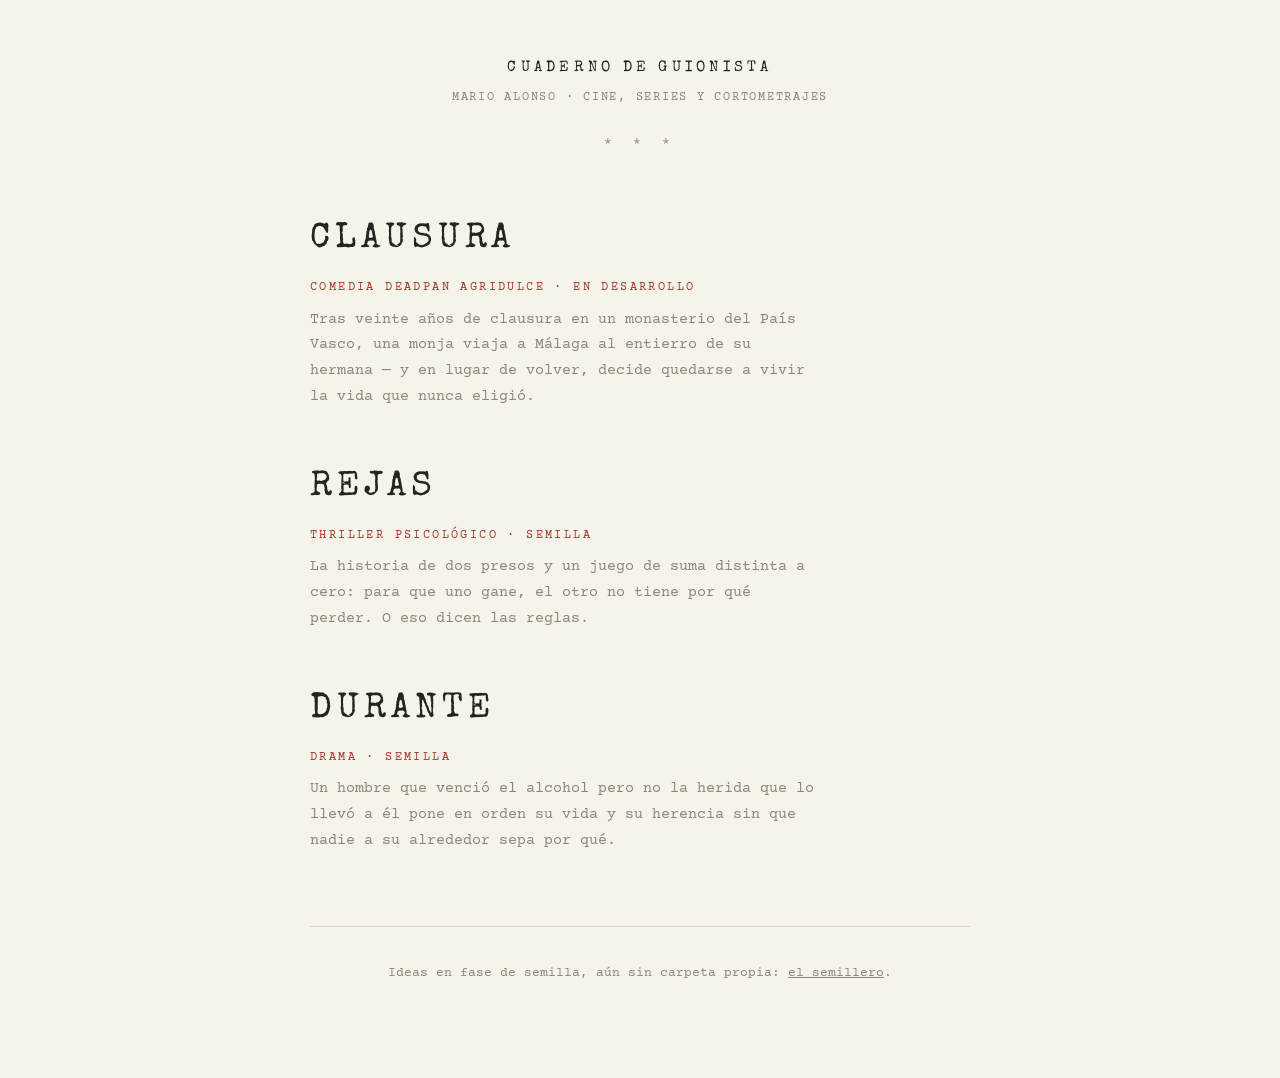
<file: index.html>
<!DOCTYPE html>
<html lang="es">
<head>
<meta charset="utf-8">
<meta name="viewport" content="width=device-width, initial-scale=1">
<title>Cuaderno de Guionista</title>
<link rel="preconnect" href="https://fonts.googleapis.com">
<link rel="stylesheet" href="https://fonts.googleapis.com/css2?family=Special+Elite&family=Courier+Prime:ital,wght@0,400;0,700;1,400&display=swap">
<link rel="icon" type="image/svg+xml" href="favicon.svg">
<link rel="icon" type="image/png" sizes="32x32" href="favicon.png">
<link rel="apple-touch-icon" href="apple-touch-icon.png">
<link rel="stylesheet" href="styles.css">
</head>
<body>
<div class="hoja">
  <header class="membrete">
    <p class="marca">Cuaderno de Guionista</p>
    <p class="sub">Mario Alonso · cine, series y cortometrajes</p>
  </header>

  <ul class="indice">
    <li>
      <a href="clausura/">
        <h2>Clausura</h2>
        <p class="genero">Comedia deadpan agridulce · En desarrollo</p>
        <p class="descripcion">Tras veinte años de clausura en un monasterio del País Vasco, una monja viaja a Málaga al entierro de su hermana — y en lugar de volver, decide quedarse a vivir la vida que nunca eligió.</p>
      </a>
    </li>
    <li>
      <a href="rejas/">
        <h2>Rejas</h2>
        <p class="genero">Thriller psicológico · Semilla</p>
        <p class="descripcion">La historia de dos presos y un juego de suma distinta a cero: para que uno gane, el otro no tiene por qué perder. O eso dicen las reglas.</p>
      </a>
    </li>
    <li>
      <a href="durante/">
        <h2>Durante</h2>
        <p class="genero">Drama · Semilla</p>
        <p class="descripcion">Un hombre que venció el alcohol pero no la herida que lo llevó a él pone en orden su vida y su herencia sin que nadie a su alrededor sepa por qué.</p>
      </a>
    </li>
  </ul>

  <footer class="pie">
    <p>Ideas en fase de semilla, aún sin carpeta propia: <a href="semillero/">el semillero</a>.</p>
  </footer>
</div>
</body>
</html>
</file>
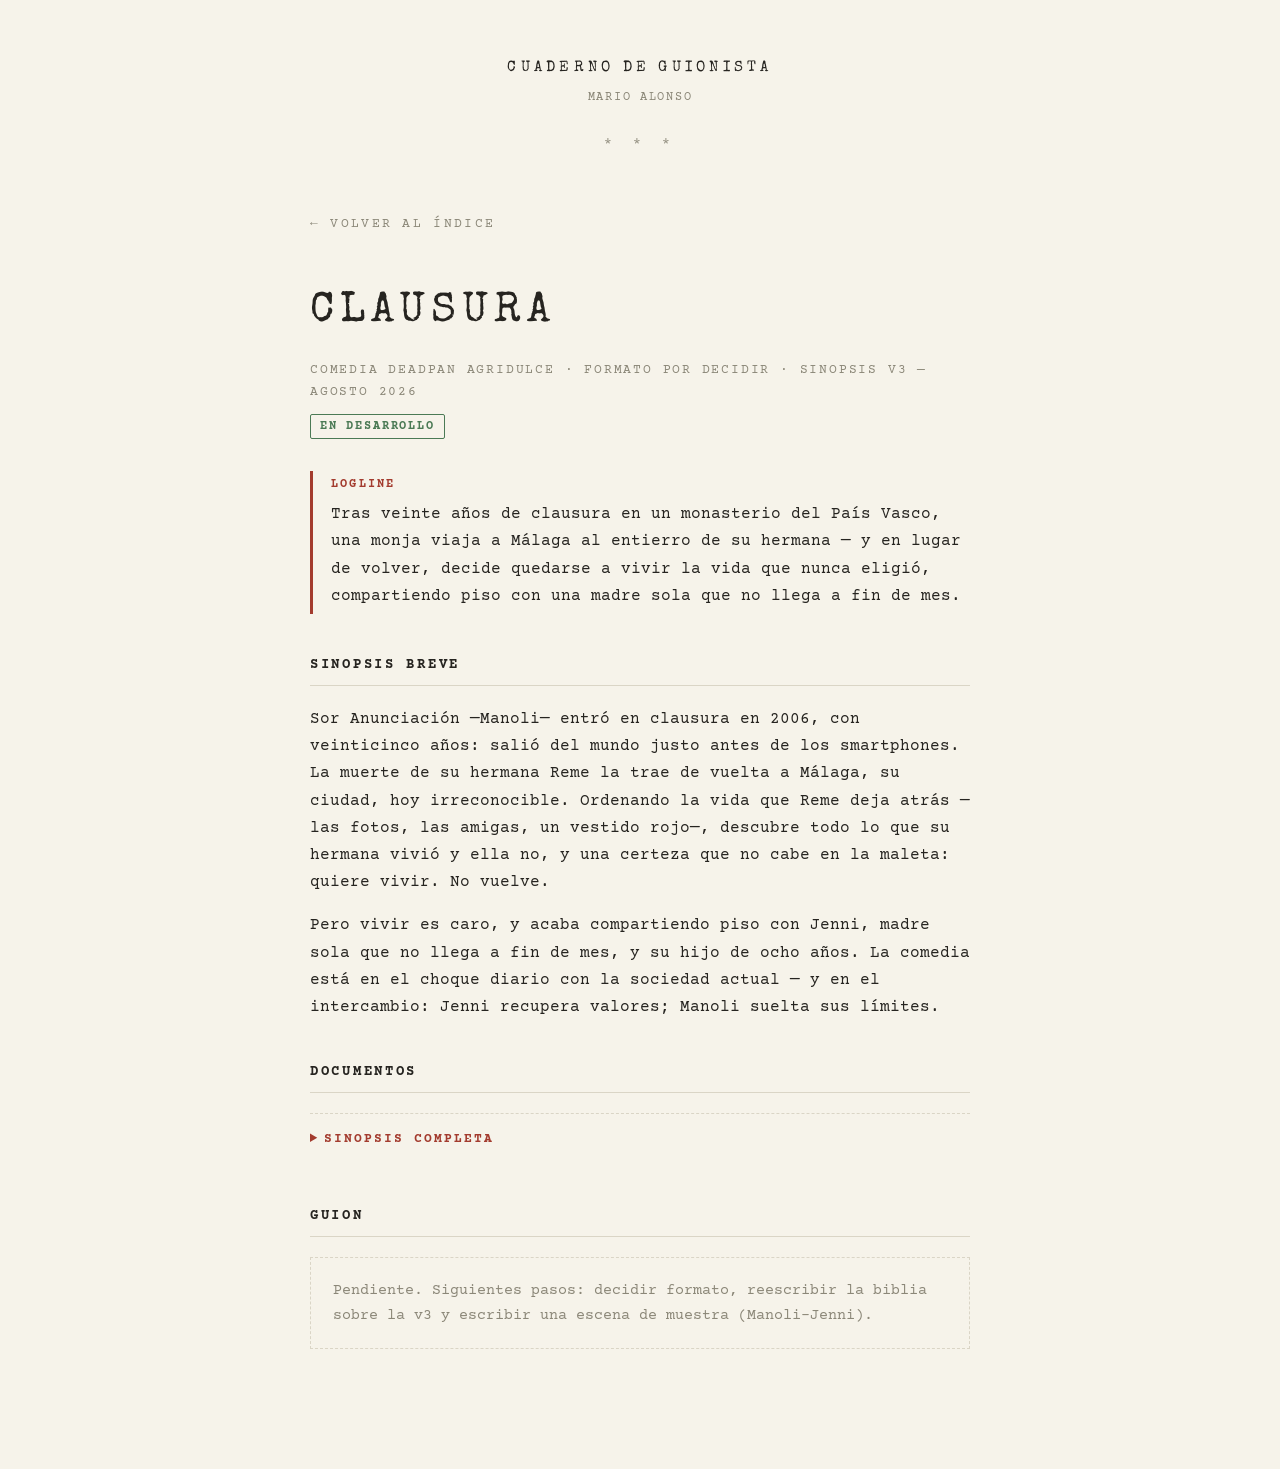
<file: clausura/index.html>
<!DOCTYPE html>
<html lang="es">
<head>
<meta charset="utf-8">
<meta name="viewport" content="width=device-width, initial-scale=1">
<title>Clausura — Cuaderno de Guionista</title>
<link rel="preconnect" href="https://fonts.googleapis.com">
<link rel="stylesheet" href="https://fonts.googleapis.com/css2?family=Special+Elite&family=Courier+Prime:ital,wght@0,400;0,700;1,400&display=swap">
<link rel="icon" type="image/svg+xml" href="../favicon.svg">
<link rel="icon" type="image/png" sizes="32x32" href="../favicon.png">
<link rel="apple-touch-icon" href="../apple-touch-icon.png">
<link rel="stylesheet" href="../styles.css">
</head>
<body>
<div class="hoja">
  <header class="membrete">
    <p class="marca"><a href="../">Cuaderno de Guionista</a></p>
    <p class="sub">Mario Alonso</p>
  </header>

  <a class="volver" href="../">&larr; Volver al índice</a>

  <div class="proyecto-cab">
    <h1>Clausura</h1>
    <p class="ficha-datos">Comedia deadpan agridulce · Formato por decidir · Sinopsis v3 — agosto 2026</p>
    <span class="estado dev">En desarrollo</span>
  </div>

  <div class="logline">
    <span class="etiqueta">Logline</span>
    <p>Tras veinte años de clausura en un monasterio del País Vasco, una monja viaja a Málaga al entierro de su hermana — y en lugar de volver, decide quedarse a vivir la vida que nunca eligió, compartiendo piso con una madre sola que no llega a fin de mes.</p>
  </div>

  <section class="seccion">
    <h2>Sinopsis breve</h2>
    <p>Sor Anunciación —Manoli— entró en clausura en 2006, con veinticinco años: salió del mundo justo antes de los smartphones. La muerte de su hermana Reme la trae de vuelta a Málaga, su ciudad, hoy irreconocible. Ordenando la vida que Reme deja atrás —las fotos, las amigas, un vestido rojo—, descubre todo lo que su hermana vivió y ella no, y una certeza que no cabe en la maleta: quiere vivir. No vuelve.</p>
    <p>Pero vivir es caro, y acaba compartiendo piso con Jenni, madre sola que no llega a fin de mes, y su hijo de ocho años. La comedia está en el choque diario con la sociedad actual — y en el intercambio: Jenni recupera valores; Manoli suelta sus límites.</p>
  </section>

  <section class="seccion">
    <h2>Documentos</h2>

    <details>
      <summary>Sinopsis completa</summary>
      <p>Sor Anunciación tiene 45 años y una rutina que no ha cambiado desde 2006: se levanta a las 4:45 entre la niebla verde de un monasterio del País Vasco, reza las horas, trabaja el obrador y guarda silencio. Entró con veinticinco años, empujada por una familia muy tradicional a la que nunca se le ocurrió preguntarle. Su hermana pequeña, Reme, fue la otra cara de la moneda: se quedó en Málaga, vivió deprisa, quiso mucho y mal, y le escribía dos cartas al año que olían a colonia.</p>
      <p>Una mañana, la priora la llama al locutorio: Reme ha muerto. Manoli recibe permiso para viajar al entierro — tres días, ida y vuelta. Solo el trayecto ya es ciencia ficción: una estación llena de pantallas, gente que habla sola por auriculares, un billete que no existe porque es un código. Lo apunta todo en su diario espiritual, dirigido a un Dios que no contesta, con una precisión serena que no sabe que es graciosa.</p>
      <p>En Málaga entierra a su hermana y se queda a ordenar lo que deja. Cada objeto es una noticia de la vida que Reme vivió y ella no. Los tres días se estiran a una semana, y en algún momento entre el vestido rojo y el mar que aún no ha ido a mirar, la certeza se instala y ya no se va: quiere vivir. No vuelve.</p>
      <p>Pero vivir, descubre enseguida, es carísimo. Sin nómina y sin saber lo que es una fianza, aterriza en el único sitio posible: una habitación en el piso de Jenni, treinta y cinco años, madre sola de un niño de ocho, tres trabajos y ningún mes que llegue entero a fin de mes. La convivencia es la comedia: las apps para todo, las citas que desayunan en su cocina, los grupos de WhatsApp del colegio — un mundo que a ella le parece un libertinaje sin regla y que, a ratos, lo es. El niño la adopta primero: alguien que no mira el móvil es la novedad más exótica de la casa.</p>
      <p>Y entonces la premisa se da la vuelta. Jenni encuentra en la regla de Manoli —el orden, la calma, alguien que escucha sin pantalla delante— lo que ninguna app de productividad le dio nunca. Y Manoli, corrigiendo la vida ajena, empieza a soltar la propia: la culpa, el miedo, las creencias que la encerraron mucho antes que el monasterio. Cuando la orden exige una respuesta —volver o pedir la dispensa—, la pregunta llega tarde. La última imagen: la playa. Manoli, Jenni y el niño. El mar de su ciudad, que estuvo siempre ahí, esperando a que ella eligiera mirarlo.</p>
    </details>

  </section>

  <section class="seccion">
    <h2>Guion</h2>
    <div class="pendiente">
      <p>Pendiente. Siguientes pasos: decidir formato, reescribir la biblia sobre la v3 y escribir una escena de muestra (Manoli–Jenni).</p>
    </div>
  </section>
</div>
</body>
</html>
</file>
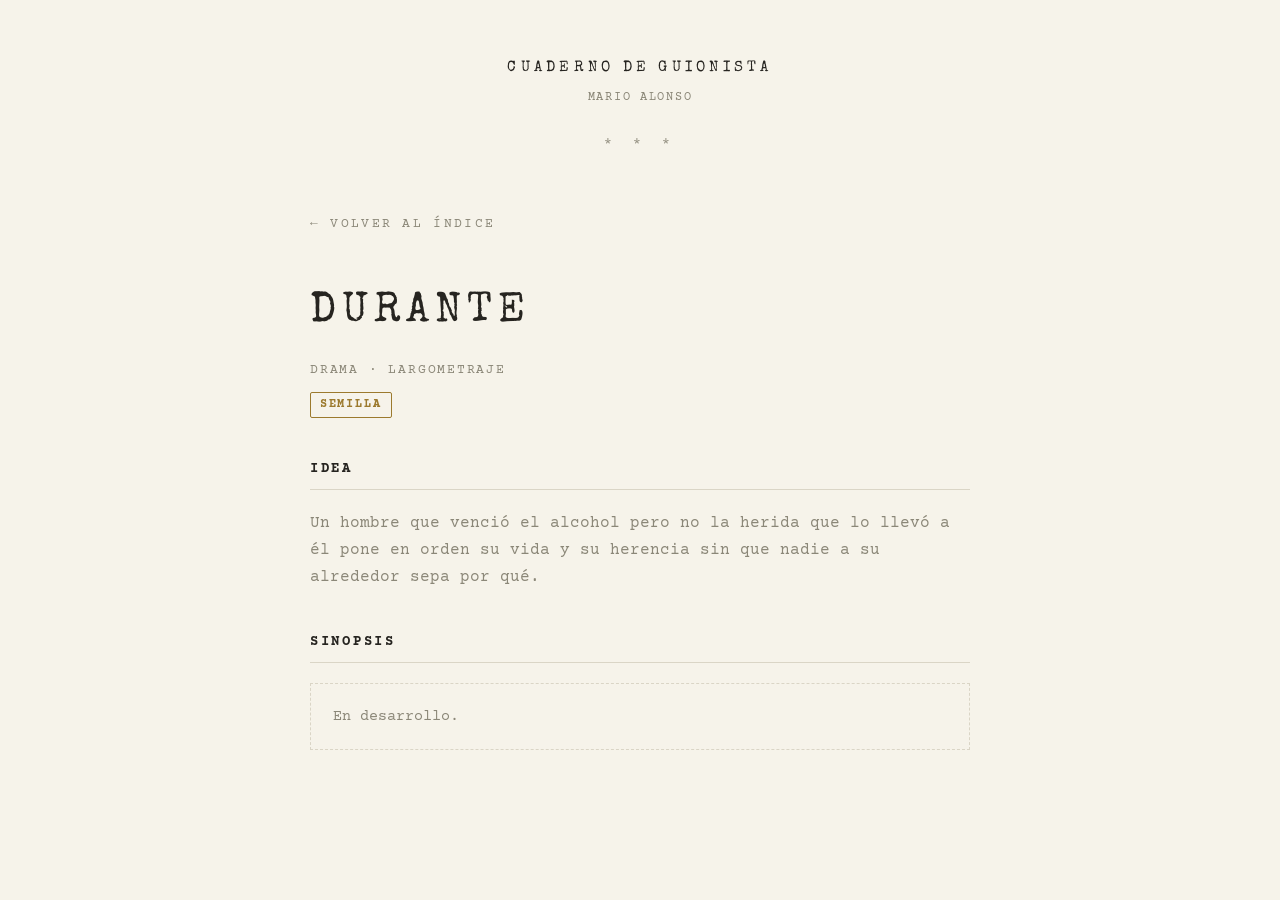
<file: durante/index.html>
<!DOCTYPE html>
<html lang="es">
<head>
<meta charset="utf-8">
<meta name="viewport" content="width=device-width, initial-scale=1">
<title>Durante — Cuaderno de Guionista</title>
<link rel="preconnect" href="https://fonts.googleapis.com">
<link rel="stylesheet" href="https://fonts.googleapis.com/css2?family=Special+Elite&family=Courier+Prime:ital,wght@0,400;0,700;1,400&display=swap">
<link rel="icon" type="image/svg+xml" href="../favicon.svg">
<link rel="icon" type="image/png" sizes="32x32" href="../favicon.png">
<link rel="apple-touch-icon" href="../apple-touch-icon.png">
<link rel="stylesheet" href="../styles.css">
</head>
<body>
<div class="hoja">
  <header class="membrete">
    <p class="marca"><a href="../">Cuaderno de Guionista</a></p>
    <p class="sub">Mario Alonso</p>
  </header>

  <a class="volver" href="../">&larr; Volver al índice</a>

  <div class="proyecto-cab">
    <h1>Durante</h1>
    <p class="ficha-datos">Drama · Largometraje</p>
    <span class="estado semilla">Semilla</span>
  </div>

  <section class="seccion">
    <h2>Idea</h2>
    <p class="gris">Un hombre que venció el alcohol pero no la herida que lo llevó a él pone en orden su vida y su herencia sin que nadie a su alrededor sepa por qué.</p>
  </section>

  <section class="seccion">
    <h2>Sinopsis</h2>
    <div class="pendiente">
      <p>En desarrollo.</p>
    </div>
  </section>
</div>
</body>
</html>
</file>
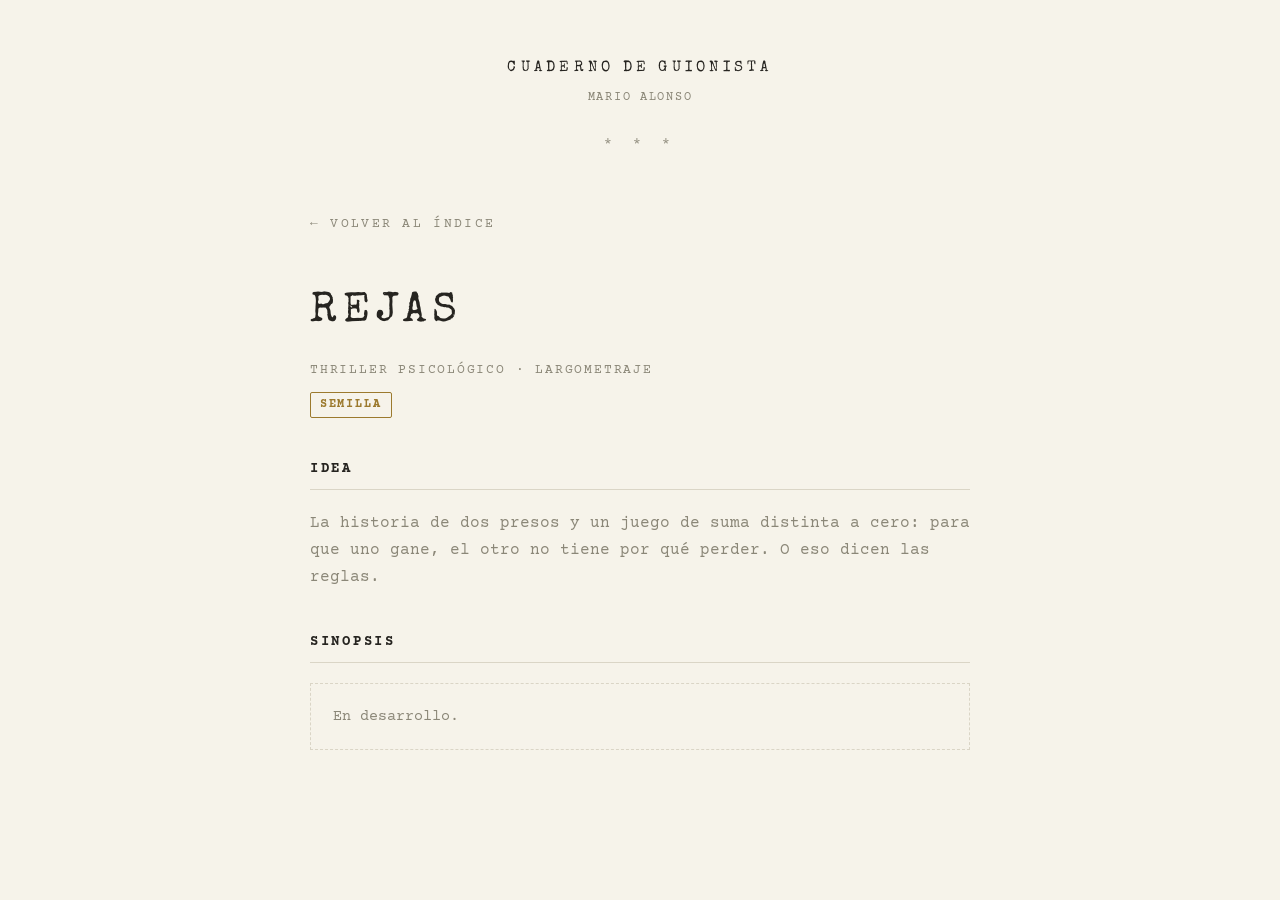
<file: rejas/index.html>
<!DOCTYPE html>
<html lang="es">
<head>
<meta charset="utf-8">
<meta name="viewport" content="width=device-width, initial-scale=1">
<title>Rejas — Cuaderno de Guionista</title>
<link rel="preconnect" href="https://fonts.googleapis.com">
<link rel="stylesheet" href="https://fonts.googleapis.com/css2?family=Special+Elite&family=Courier+Prime:ital,wght@0,400;0,700;1,400&display=swap">
<link rel="icon" type="image/svg+xml" href="../favicon.svg">
<link rel="icon" type="image/png" sizes="32x32" href="../favicon.png">
<link rel="apple-touch-icon" href="../apple-touch-icon.png">
<link rel="stylesheet" href="../styles.css">
</head>
<body>
<div class="hoja">
  <header class="membrete">
    <p class="marca"><a href="../">Cuaderno de Guionista</a></p>
    <p class="sub">Mario Alonso</p>
  </header>

  <a class="volver" href="../">&larr; Volver al índice</a>

  <div class="proyecto-cab">
    <h1>Rejas</h1>
    <p class="ficha-datos">Thriller psicológico · Largometraje</p>
    <span class="estado semilla">Semilla</span>
  </div>

  <section class="seccion">
    <h2>Idea</h2>
    <p class="gris">La historia de dos presos y un juego de suma distinta a cero: para que uno gane, el otro no tiene por qué perder. O eso dicen las reglas.</p>
  </section>

  <section class="seccion">
    <h2>Sinopsis</h2>
    <div class="pendiente">
      <p>En desarrollo.</p>
    </div>
  </section>
</div>
</body>
</html>
</file>
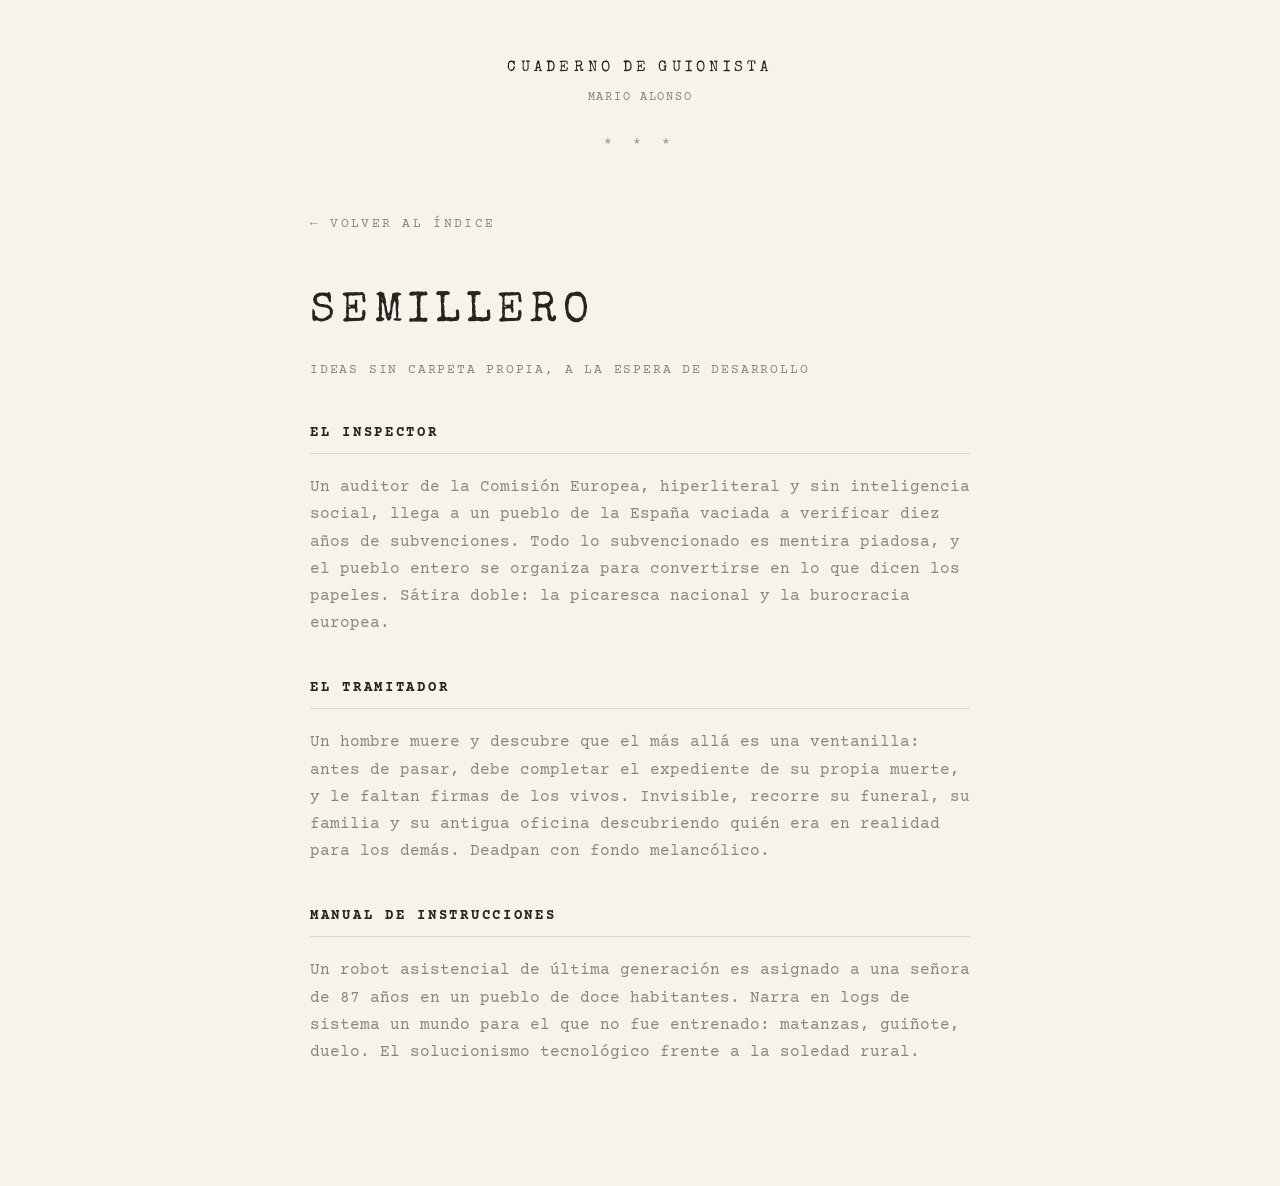
<file: semillero/index.html>
<!DOCTYPE html>
<html lang="es">
<head>
<meta charset="utf-8">
<meta name="viewport" content="width=device-width, initial-scale=1">
<title>Semillero — Cuaderno de Guionista</title>
<link rel="preconnect" href="https://fonts.googleapis.com">
<link rel="stylesheet" href="https://fonts.googleapis.com/css2?family=Special+Elite&family=Courier+Prime:ital,wght@0,400;0,700;1,400&display=swap">
<link rel="icon" type="image/svg+xml" href="../favicon.svg">
<link rel="icon" type="image/png" sizes="32x32" href="../favicon.png">
<link rel="apple-touch-icon" href="../apple-touch-icon.png">
<link rel="stylesheet" href="../styles.css">
</head>
<body>
<div class="hoja">
  <header class="membrete">
    <p class="marca"><a href="../">Cuaderno de Guionista</a></p>
    <p class="sub">Mario Alonso</p>
  </header>

  <a class="volver" href="../">&larr; Volver al índice</a>

  <div class="proyecto-cab">
    <h1>Semillero</h1>
    <p class="ficha-datos">Ideas sin carpeta propia, a la espera de desarrollo</p>
  </div>

  <section class="seccion">
    <h2>El inspector</h2>
    <p class="gris">Un auditor de la Comisión Europea, hiperliteral y sin inteligencia social, llega a un pueblo de la España vaciada a verificar diez años de subvenciones. Todo lo subvencionado es mentira piadosa, y el pueblo entero se organiza para convertirse en lo que dicen los papeles. Sátira doble: la picaresca nacional y la burocracia europea.</p>
  </section>

  <section class="seccion">
    <h2>El tramitador</h2>
    <p class="gris">Un hombre muere y descubre que el más allá es una ventanilla: antes de pasar, debe completar el expediente de su propia muerte, y le faltan firmas de los vivos. Invisible, recorre su funeral, su familia y su antigua oficina descubriendo quién era en realidad para los demás. Deadpan con fondo melancólico.</p>
  </section>

  <section class="seccion">
    <h2>Manual de instrucciones</h2>
    <p class="gris">Un robot asistencial de última generación es asignado a una señora de 87 años en un pueblo de doce habitantes. Narra en logs de sistema un mundo para el que no fue entrenado: matanzas, guiñote, duelo. El solucionismo tecnológico frente a la soledad rural.</p>
  </section>
</div>
</body>
</html>
</file>
<file: styles.css>
/* Cuaderno de Guionista — hoja de estilos compartida (estilo máquina de escribir) */
:root{
  --paper:#F6F3EA;
  --ink:#262420;
  --gris:#8B8778;
  --cinta:#A33B2E; /* rojo de cinta de máquina */
  --linea:#DAD5C6;
  --verde:#4B7A55;
  --ambar:#9C7A2E;
}
@media (prefers-color-scheme: dark){
  :root{
    --paper:#17181A;
    --ink:#DCD8CC;
    --gris:#8E8A7E;
    --cinta:#C96B5C;
    --linea:#2E3033;
    --verde:#83B48D;
    --ambar:#CBA85A;
  }
}
*{box-sizing:border-box}
body{
  background:var(--paper);
  color:var(--ink);
  font-family:"Courier Prime","Courier New",Courier,monospace;
  font-size:1rem;
  line-height:1.7;
  margin:0;
  padding:0 1.25rem;
}
.hoja{max-width:660px;margin:0 auto;padding:3.5rem 0 5rem}

/* Cabecera común */
.membrete{
  text-align:center;
  margin-bottom:3.5rem;
}
.membrete .marca{
  font-family:"Special Elite","Courier Prime",Courier,monospace;
  font-size:.95rem;
  letter-spacing:.28em;
  text-transform:uppercase;
  margin:0 0 .35rem;
}
.membrete .marca a{color:inherit;text-decoration:none}
.membrete .marca a:hover{color:var(--cinta)}
.membrete .sub{
  font-size:.78rem;
  letter-spacing:.14em;
  text-transform:uppercase;
  color:var(--gris);
  margin:0;
}
.membrete::after{
  content:"* * *";
  display:block;
  color:var(--gris);
  letter-spacing:.5em;
  margin-top:1.5rem;
  font-size:.8rem;
}

/* Home: índice de películas */
.indice{list-style:none;margin:0;padding:0;display:grid;gap:3rem}
.indice a{display:block;color:inherit;text-decoration:none}
.indice h2{
  font-family:"Special Elite","Courier Prime",Courier,monospace;
  font-size:clamp(1.6rem,6vw,2.2rem);
  font-weight:400;
  letter-spacing:.14em;
  text-transform:uppercase;
  margin:0 0 .5rem;
  text-wrap:balance;
}
.indice a:hover h2, .indice a:focus-visible h2{
  color:var(--cinta);
  text-decoration:underline;
  text-underline-offset:8px;
  text-decoration-thickness:1.5px;
}
.indice a:focus-visible{outline:2px solid var(--cinta);outline-offset:6px}
.indice .genero{
  font-size:.75rem;
  letter-spacing:.2em;
  text-transform:uppercase;
  color:var(--cinta);
  margin:0 0 .5rem;
}
.indice .descripcion{
  color:var(--gris);
  font-size:.95rem;
  margin:0;
  max-width:56ch;
}
.pie{
  margin-top:4.5rem;
  padding-top:1.5rem;
  border-top:1px solid var(--linea);
  font-size:.8rem;
  color:var(--gris);
  text-align:center;
}
.pie a{color:var(--gris)}
.pie a:hover{color:var(--cinta)}

/* Página de proyecto */
.volver{
  font-size:.8rem;
  letter-spacing:.18em;
  text-transform:uppercase;
  color:var(--gris);
  text-decoration:none;
}
.volver:hover{color:var(--cinta)}
.proyecto-cab{margin:2.5rem 0 2rem}
.proyecto-cab h1{
  font-family:"Special Elite","Courier Prime",Courier,monospace;
  font-size:clamp(1.9rem,7vw,2.6rem);
  font-weight:400;
  letter-spacing:.14em;
  text-transform:uppercase;
  margin:0 0 .75rem;
  text-wrap:balance;
}
.ficha-datos{
  font-size:.8rem;
  letter-spacing:.14em;
  text-transform:uppercase;
  color:var(--gris);
  margin:0 0 .5rem;
}
.estado{
  display:inline-block;
  font-size:.72rem;
  font-weight:700;
  letter-spacing:.16em;
  text-transform:uppercase;
  border:1.5px solid currentColor;
  border-radius:2px;
  padding:.12rem .55rem;
}
.estado.dev{color:var(--verde)}
.estado.semilla{color:var(--ambar)}

.logline{
  border-left:3px solid var(--cinta);
  padding:.25rem 0 .25rem 1.1rem;
  margin:2rem 0;
}
.logline .etiqueta{
  display:block;
  font-size:.72rem;
  font-weight:700;
  letter-spacing:.2em;
  text-transform:uppercase;
  color:var(--cinta);
  margin-bottom:.4rem;
}
.logline p{margin:0}

.seccion{margin:2.5rem 0}
.seccion h2{
  font-size:.85rem;
  font-weight:700;
  letter-spacing:.2em;
  text-transform:uppercase;
  border-bottom:1px solid var(--linea);
  padding-bottom:.5rem;
  margin:0 0 1.25rem;
}
.seccion p{margin:0 0 1rem}
.seccion p:last-child{margin-bottom:0}
.gris{color:var(--gris)}

details{border-top:1px dashed var(--linea);padding:.9rem 0}
summary{
  font-size:.8rem;
  font-weight:700;
  letter-spacing:.16em;
  text-transform:uppercase;
  cursor:pointer;
  color:var(--cinta);
}
summary:focus-visible{outline:2px solid var(--cinta);outline-offset:3px}
details[open] summary{margin-bottom:1rem}
details p{margin:0 0 1rem}

.borrador{border-left:3px solid var(--linea);padding:.1rem 0 .1rem 1rem;margin:0 0 1.25rem}
.borrador .titulo-b{
  font-size:.75rem;font-weight:700;letter-spacing:.16em;text-transform:uppercase;
  margin:0 0 .3rem;color:var(--gris);
}
.borrador.vigente{border-left-color:var(--verde)}
.borrador.vigente .titulo-b{color:var(--verde)}
.borrador p{margin:0;font-size:.92rem}

.pendiente{
  border:1px dashed var(--linea);
  padding:1.25rem 1.4rem;
  color:var(--gris);
  font-size:.92rem;
}
.pendiente p{margin:0}
</file>
